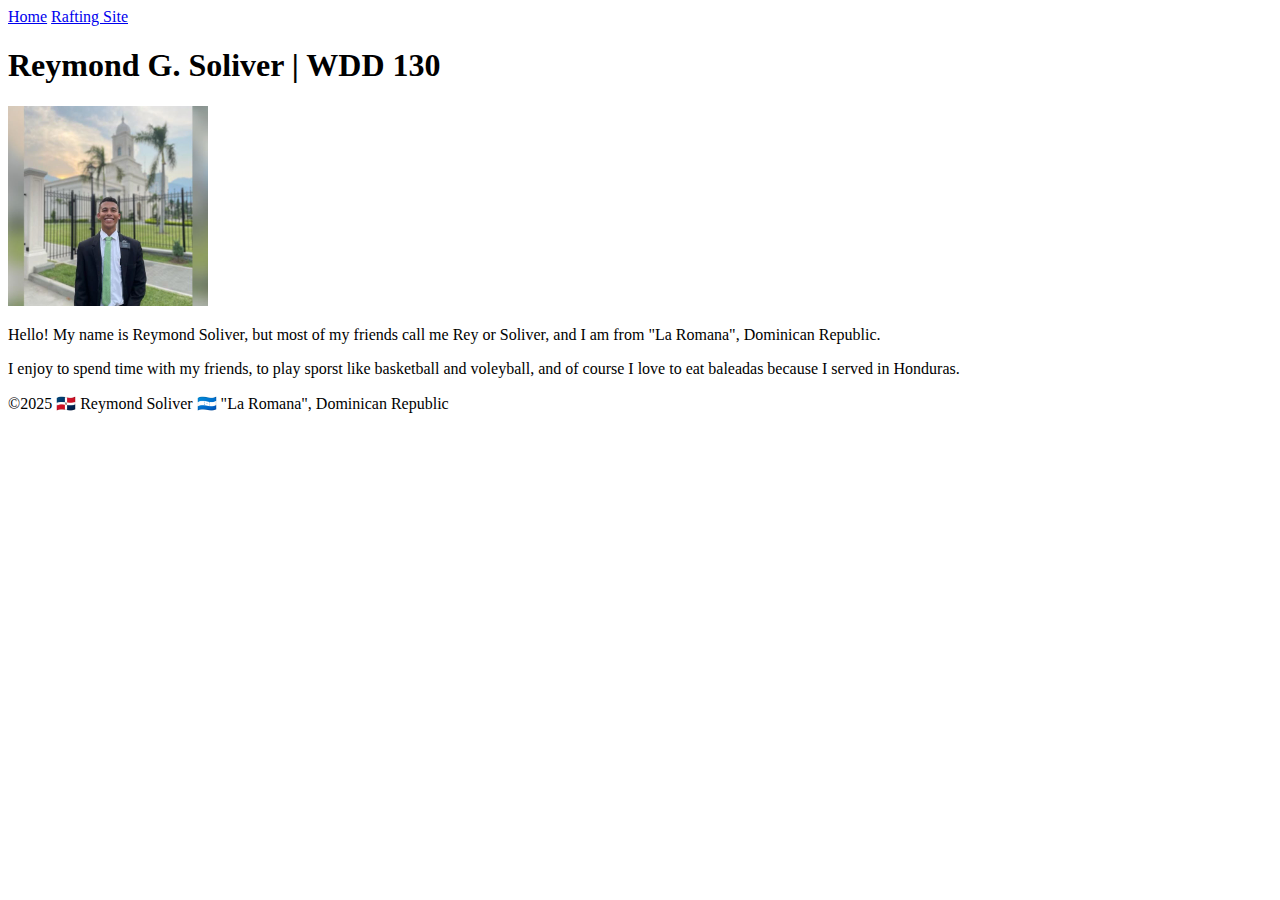
<file: index.html>
<!DOCTYPE html>
<html lang="en-US">
<head>
  <meta charset="utf-8">
  <meta name="viewport" content="width=device-width,initial-scale=1.0">
  <title> Reymond G. Soliver | WDD 130</title>
</head>
<body>
  <header>
    <nav>
      <a href="#">Home</a>
      <a href="wwr/">Rafting Site</a>
    </nav>
  </header>
  <main>
    <h1>Reymond G. Soliver | WDD 130</h1>
    <img src="images/profile.jpg" alt="Hello, my name is Reymond Soliver" width="200">
    <p>Hello! My name is Reymond Soliver, but most of my friends call me Rey or Soliver, and I am from "La Romana", Dominican Republic.</p>
    <p>I enjoy to spend time with my friends, to play sporst like basketball and voleyball, and of course I love to eat baleadas because I served in Honduras.</p>
  </main>
  <footer>
    <p>©2025 🇩🇴 Reymond Soliver 🇭🇳 "La Romana", Dominican Republic</p>
  </footer>
</body>
</html>
</file>
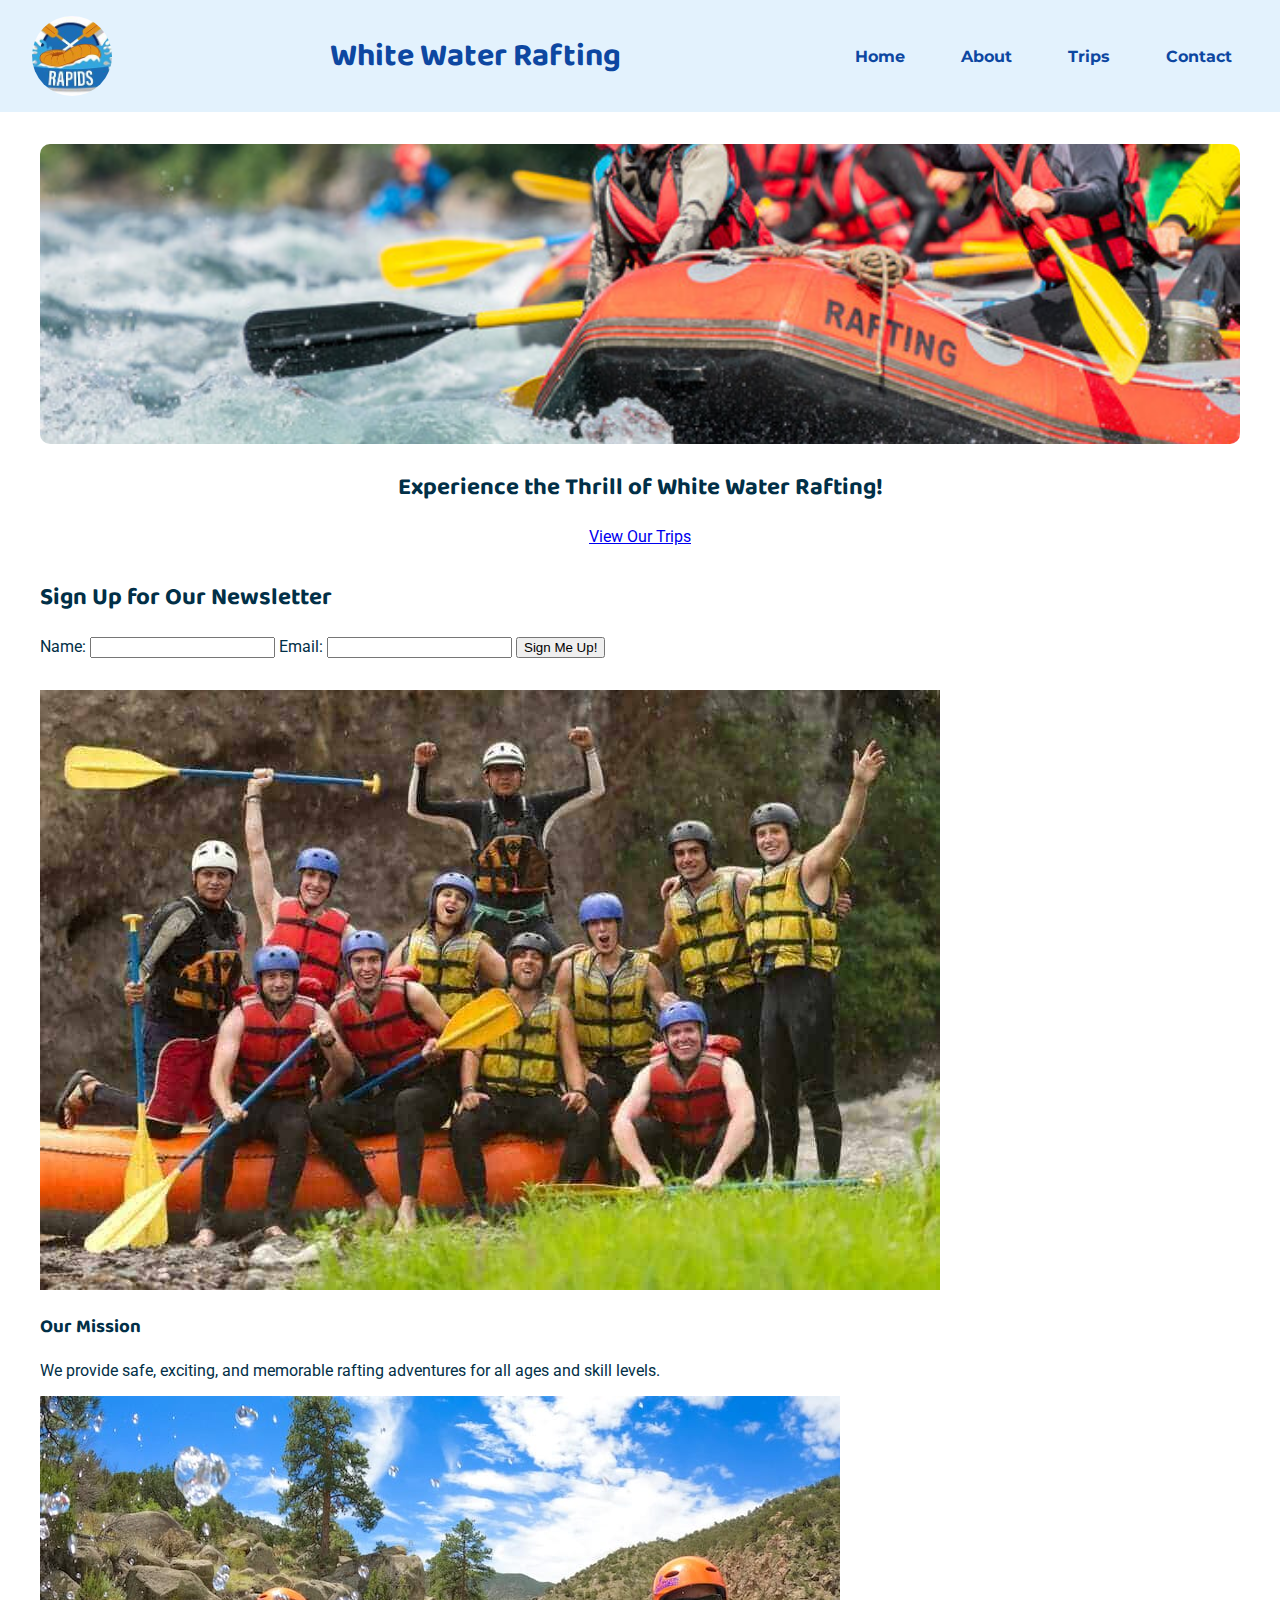
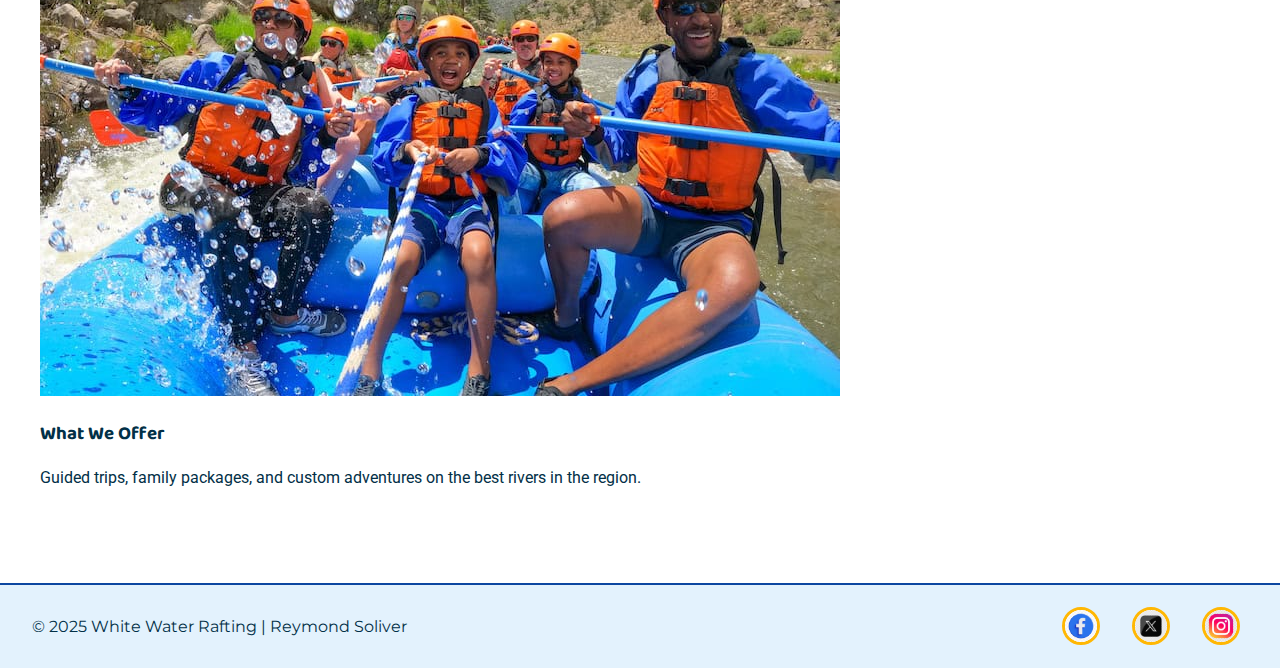
<file: wwr/index.html>
<!DOCTYPE html>
<html lang="en">
<head>
  <meta charset="UTF-8">
  <meta name="viewport" content="width=device-width, initial-scale=1.0">
  <title>Home | White Water Rafting</title>
  <meta name="description" content="Welcome to White Water Rafting. Discover our adventures, sign up for our newsletter, and book your trip today!">
  <link href="https://fonts.googleapis.com/css2?family=Baloo+2:wght@400;700&family=Roboto:wght@400;700&family=Montserrat:wght@400;700&display=swap" rel="stylesheet">
  <link rel="stylesheet" href="styles/styles.css">
</head>
<body>
  <header>
    <img src="images/logo.jpeg" alt="White Water Rafting Logo" class="logo">
    <h1>White Water Rafting</h1>
    <nav>
      <ul>
        <li><a href="index.html">Home</a></li>
        <li><a href="about.html">About</a></li>
        <li><a href="trips.html">Trips</a></li>
        <li><a href="contact.html">Contact</a></li>
      </ul>
    </nav>
  </header>
  <main>
    <!-- Hero Section -->
    <section class="hero">
      <img src="images/hero.jpg" alt="Rafting Adventure" class="hero-img">
      <div class="hero-heading">
        <h2>Experience the Thrill of White Water Rafting!</h2>
        <a href="trips.html" class="cta-btn">View Our Trips</a>
      </div>
    </section>
    <!-- Newsletter Signup -->
    <section class="newsletter-signup">
      <h2>Sign Up for Our Newsletter</h2>
      <form>
        <label for="newsletter-name">Name:</label>
        <input type="text" id="newsletter-name" name="newsletter-name" required>
        <label for="newsletter-email">Email:</label>
        <input type="email" id="newsletter-email" name="newsletter-email" required>
        <button type="submit">Sign Me Up!</button>
      </form>
    </section>
    <!-- Company Purpose and Offerings  -->
    <section class="company-info-grid">
      <div>
        <img src="images/rafting1.jpg" alt="Rafting Group">
        <h3>Our Mission</h3>
        <p>We provide safe, exciting, and memorable rafting adventures for all ages and skill levels.</p>
      </div>
      <div>
        <img src="images/rafting2.jpeg" alt="River Rapids">
        <h3>What We Offer</h3>
        <p>Guided trips, family packages, and custom adventures on the best rivers in the region.</p>
      </div>
    </section>
  </main>
  <footer>
    <p>&copy; 2025 White Water Rafting | Reymond Soliver</p>
    <div class="socials">
      <a href="https://facebook.com" target="_blank"><img src="images/facebook.avif" alt="Facebook"></a>
      <a href="https://twitter.com" target="_blank"><img src="images/twitter.webp" alt="X"></a>
      <a href="https://instagram.com" target="_blank"><img src="images/instagram.avif" alt="Instagram"></a>
    </div>
  </footer>
</body>
</html>
</file>
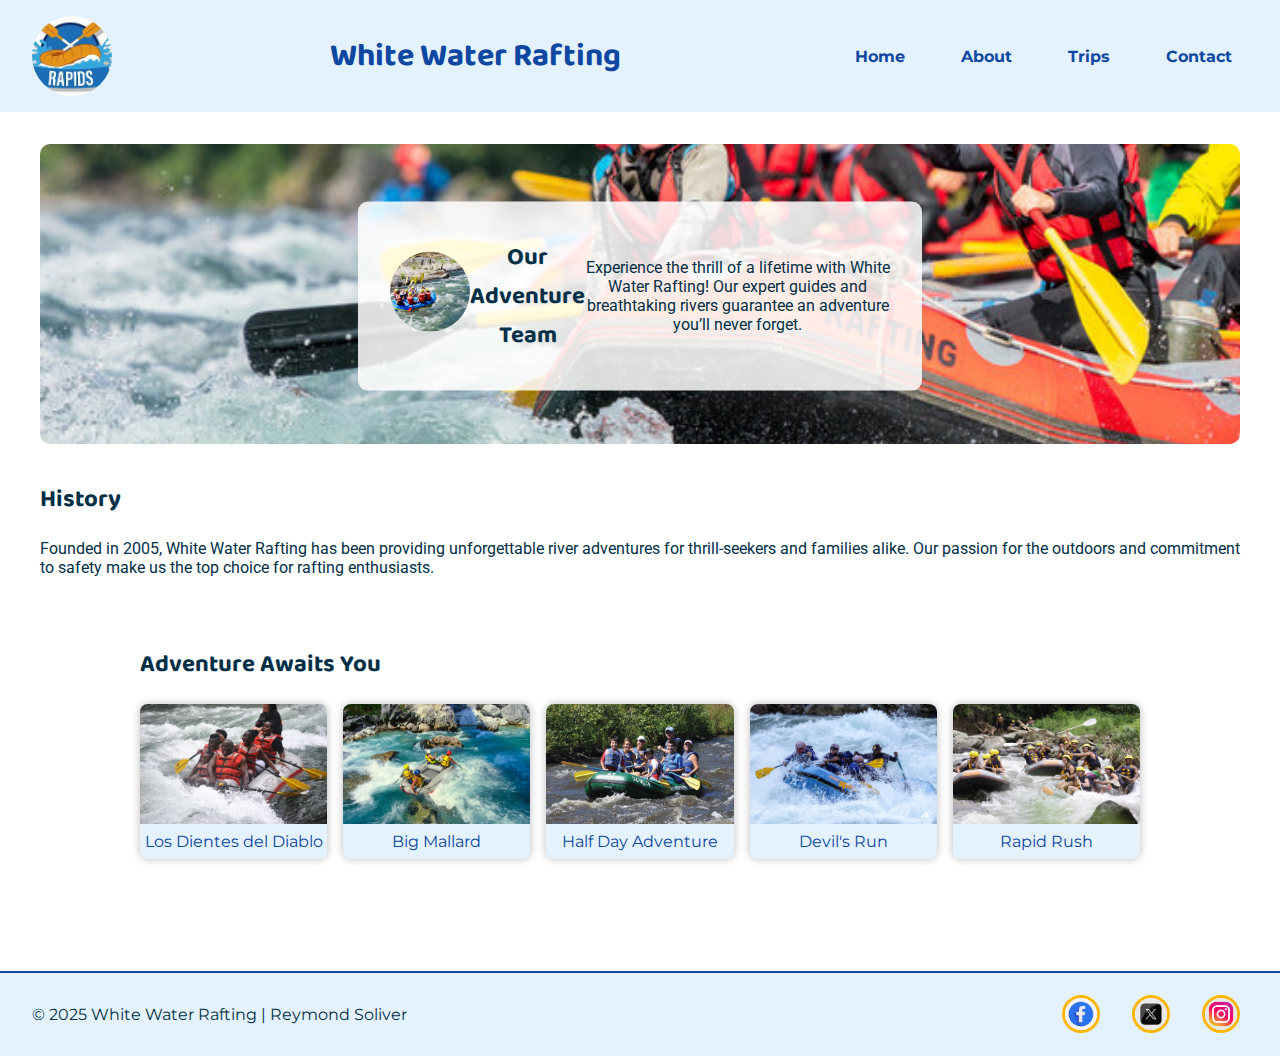
<file: wwr/about.html>
<!DOCTYPE html>
<html lang="en">
<head>
    <meta charset="UTF-8">
    <meta name="viewport" content="width=device-width, initial-scale=1.0">
    <title>About | White Water Rafting</title>
    <!-- Google Fonts: Baloo 2 for headings, Roboto for text -->
    <link href="https://fonts.googleapis.com/css2?family=Baloo+2:wght@400;700&family=Roboto:wght@400;700&family=Montserrat:wght@400;700&display=swap" rel="stylesheet">
    <!-- Vincula tu CSS externo -->
    <link rel="stylesheet" href="styles/styles.css">
</head>
<body>
    <header>
        <img src="images/logo.jpeg" alt="White Water Rafting Logo" class="logo">
        <h1>White Water Rafting</h1>
        <nav>
            <ul>
                <li><a href="index.html">Home</a></li>
                <li><a href="about.html">About</a></li>
                <li><a href="trips.html">Trips</a></li>
                <li><a href="contact.html">Contact</a></li>
            </ul>
        </nav>
    </header>
    <main>
        <div class="hero">
            <img src="images/hero.jpg" alt="Rafting Adventure" class="hero-img">
            <article>
                <img src="images/article.jfif" alt="Rafting Group" class="hero-article-img">
                <h2>Our Adventure Team</h2>
                <p>Experience the thrill of a lifetime with White Water Rafting! Our expert guides and breathtaking rivers guarantee an adventure you’ll never forget.</p>
            </article>
        </div>
        <section class="history-section">
            <h2>History</h2>
            <p>Founded in 2005, White Water Rafting has been providing unforgettable river adventures for thrill-seekers and families alike. Our passion for the outdoors and commitment to safety make us the top choice for rafting enthusiasts.</p>
        </section>
        <section class="adventure-gallery">
            <h2>Adventure Awaits You</h2>
            <div class="adventures">
                <figure>
                    <img src="images/adventure1.jpg" alt="Los Dientes del Diablo">
                    <figcaption>Los Dientes del Diablo</figcaption>
                </figure>
                <figure>
                    <img src="images/adventure2.jpg" alt="Big Mallard">
                    <figcaption>Big Mallard</figcaption>
                </figure>
                <figure>
                    <img src="images/adventure3.jpg" alt="Half Day Adventure">
                    <figcaption>Half Day Adventure</figcaption>
                </figure>
                <figure>
                    <img src="images/adventure4.jpg" alt="Devil's Run">
                    <figcaption>Devil's Run</figcaption>
                </figure>
                <figure>
                    <img src="images/adventure5.jpg" alt="Rapid Rush">
                    <figcaption>Rapid Rush</figcaption>
                </figure>
            </div>
        </section>
    </main>
    <footer>
        <p>&copy; 2025 White Water Rafting | Reymond Soliver</p>
        <div class="socials">
            <a href="https://facebook.com" target="_blank">
                <img src="images/facebook.avif" alt="Facebook">
            </a>
            <a href="https://twitter.com" target="_blank">
                <img src="images/twitter.webp" alt="X">
            </a>
            <a href="https://instagram.com" target="_blank">
                <img src="images/instagram.avif" alt="Instagram">
            </a>
        </div>
    </footer>
</body>
</html>
</file>
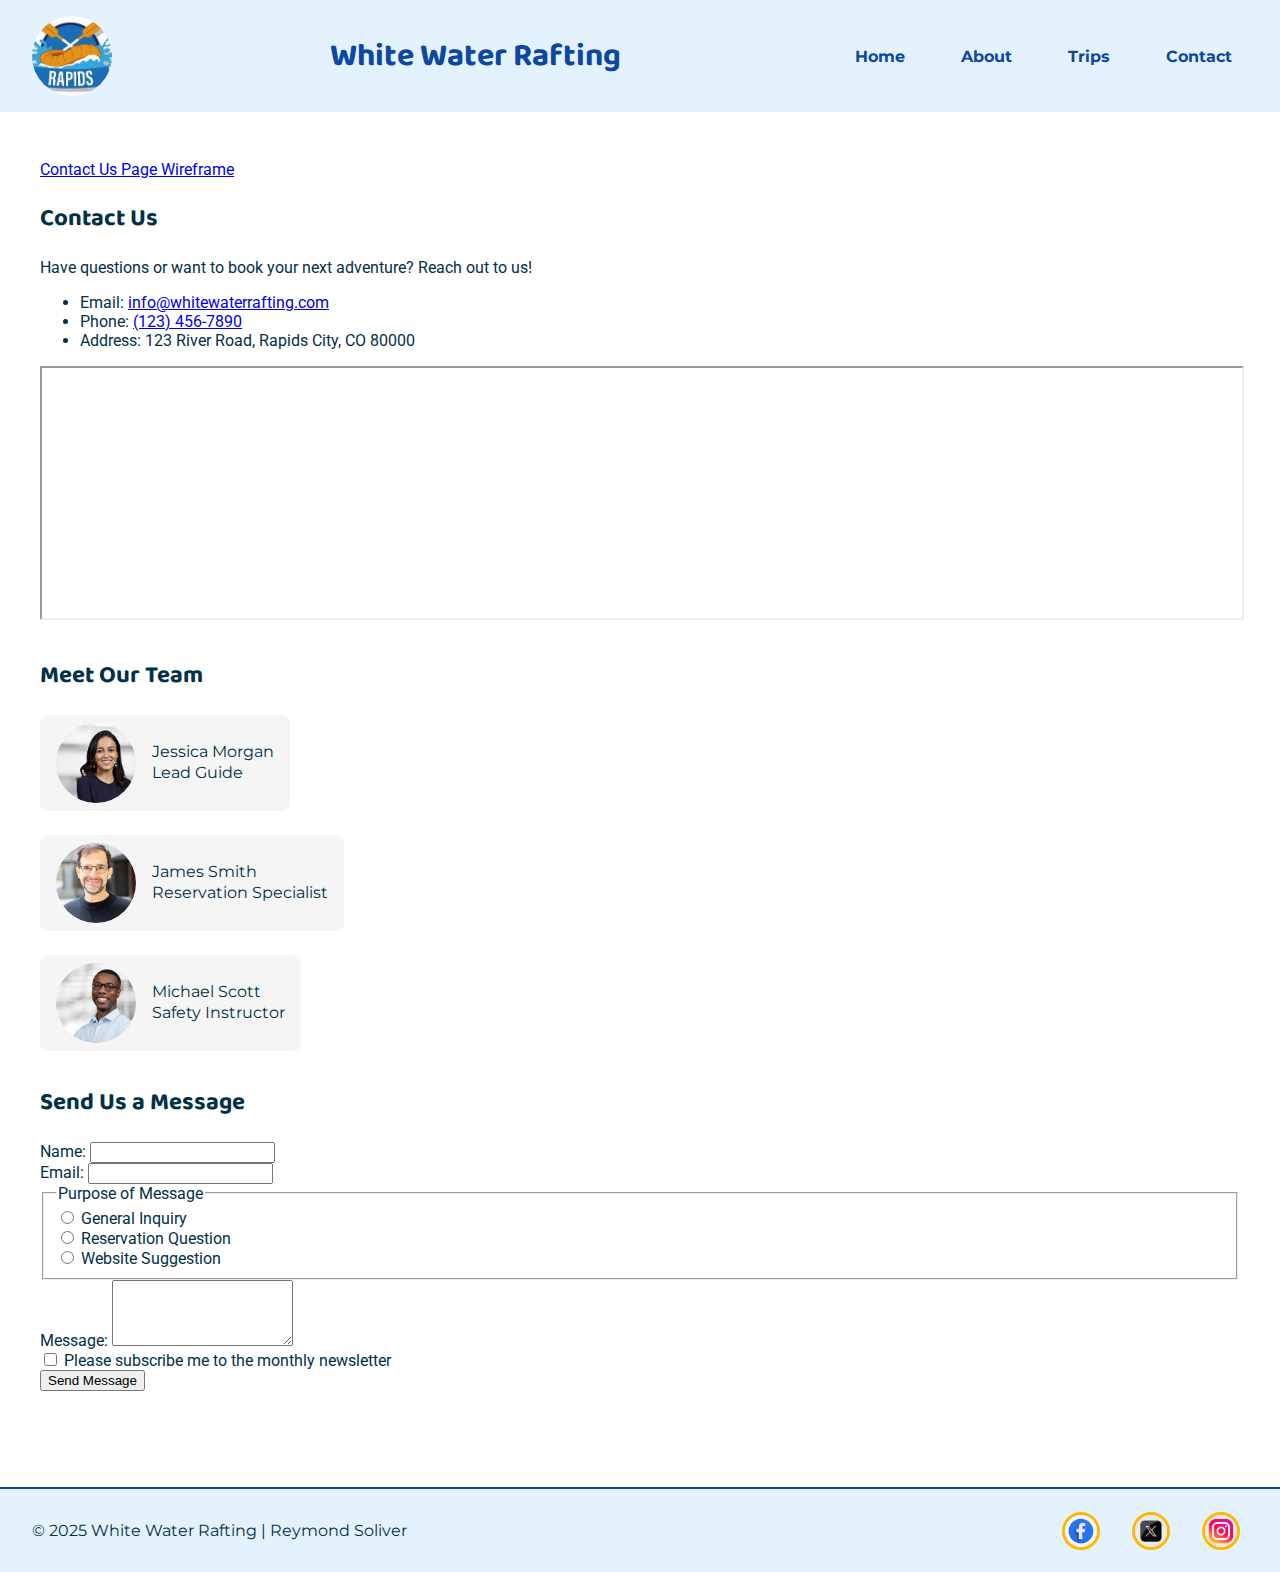
<file: wwr/contact.html>
<!DOCTYPE html>
<html lang="en">
<head>
    <meta charset="UTF-8">
    <meta name="viewport" content="width=device-width, initial-scale=1.0">
    <title>Contact | White Water Rafting</title>
    <meta name="description" content="Contact White Water Rafting for questions, reservations, or more information about our river adventures. Reach out to our team today!">
    <!-- Google Fonts: Baloo 2 for headings, Roboto for text -->
    <link href="https://fonts.googleapis.com/css2?family=Baloo+2:wght@400;700&family=Roboto:wght@400;700&family=Montserrat:wght@400;700&display=swap" rel="stylesheet">
    <link rel="stylesheet" href="styles/styles.css">
</head>
<body>
    <header>
        <img src="images/logo.jpeg" alt="White Water Rafting Logo" class="logo">
        <h1>White Water Rafting</h1>
        <nav>
            <ul>
                <li><a href="index.html">Home</a></li>
                <li><a href="about.html">About</a></li>
                <li><a href="trips.html">Trips</a></li>
                <li><a href="contact.html">Contact</a></li>
            </ul>
        </nav>
    </header>
    <main>
        <p>
          <a href="https://app.moqups.com/JwfA6JREy26HEYUzsOmD8vkCmn5OBxCp/view/page/ad64222d5" target="_blank">
            Contact Us Page Wireframe
          </a>
        </p>
        <section class="contact-info">
            <h2>Contact Us</h2>
            <p>Have questions or want to book your next adventure? Reach out to us!</p>
            <ul>
                <li>Email: <a href="mailto:info@whitewaterrafting.com">info@whitewaterrafting.com</a></li>
                <li>Phone: <a href="tel:+1234567890">(123) 456-7890</a></li>
                <li>Address: 123 River Road, Rapids City, CO 80000</li>
            </ul>
            <div class="map-container">
                <!-- Google Map embed example, remove style attribute if present -->
                <iframe src="https://www.google.com/maps/embed?pb=!1m18!1m12!1m3!1d3151.835434509374!2d144.9537363155042!3d-37.81627974202198!2m3!1f0!2f0!3f0!3m2!1i1024!2i768!4f13.1!3m3!1m2!1s0x6ad65d43f1f1f1f1%3A0x5045675218ce6e0!2s123%20River%20Rd%2C%20Rapids%20City%2C%20CO%2080000!5e0!3m2!1sen!2sus!4v1620000000000" width="100%" height="250" allowfullscreen="" loading="lazy" referrerpolicy="no-referrer-when-downgrade"></iframe>
            </div>
        </section>
        <section class="employee-profiles">
            <h2>Meet Our Team</h2>
            <div class="profiles">
                <figure>
                    <img src="images/employee1.jpg" alt="Jessica Morgan - Lead Guide">
                    <figcaption>Jessica Morgan<br>Lead Guide</figcaption>
                </figure>
                <figure>
                    <img src="images/employee2.jpeg" alt="James Smith - Reservation Specialist">
                    <figcaption>James Smith<br>Reservation Specialist</figcaption>
                </figure>
                <figure>
                    <img src="images/employee3.jpg" alt="Michael Scott - Safety Instructor">
                    <figcaption>Michael Scott<br>Safety Instructor</figcaption>
                </figure>
            </div>
        </section>
        <section class="contact-form-section">
            <h2>Send Us a Message</h2>
            <form>
                <div class="form-item column2">
                    <label for="username">Name:</label>
                    <input type="text" id="username" name="username" required>
                </div>
                <div class="form-item column2">
                    <label for="useremail">Email:</label>
                    <input type="email" id="useremail" name="useremail" required>
                </div>
                <fieldset>
                    <legend>Purpose of Message</legend>
                    <div class="form-item">
                        <input type="radio" id="general" name="purpose" value="general" required>
                        <label for="general">General Inquiry</label>
                    </div>
                    <div class="form-item">
                        <input type="radio" id="reservation" name="purpose" value="reservation">
                        <label for="reservation">Reservation Question</label>
                    </div>
                    <div class="form-item">
                        <input type="radio" id="suggestion" name="purpose" value="suggestion">
                        <label for="suggestion">Website Suggestion</label>
                    </div>
                </fieldset>
                <div class="form-item">
                    <label for="message">Message:</label>
                    <textarea id="message" name="message" rows="4" required></textarea>
                </div>
                <div class="form-item">
                    <input type="checkbox" id="subscribe" name="subscribe">
                    <label for="subscribe">Please subscribe me to the monthly newsletter</label>
                </div>
                <button type="submit">Send Message</button>
            </form>
        </section>
    </main>
    <footer>
        <p>&copy; 2025 White Water Rafting | Reymond Soliver</p>
        <div class="socials">
            <a href="https://facebook.com" target="_blank">
                <img src="images/facebook.avif" alt="Facebook">
            </a>
            <a href="https://twitter.com" target="_blank">
                <img src="images/twitter.webp" alt="X">
            </a>
            <a href="https://instagram.com" target="_blank">
                <img src="images/instagram.avif" alt="Instagram">
            </a>
        </div>
    </footer>
</body>
</html>
</file>
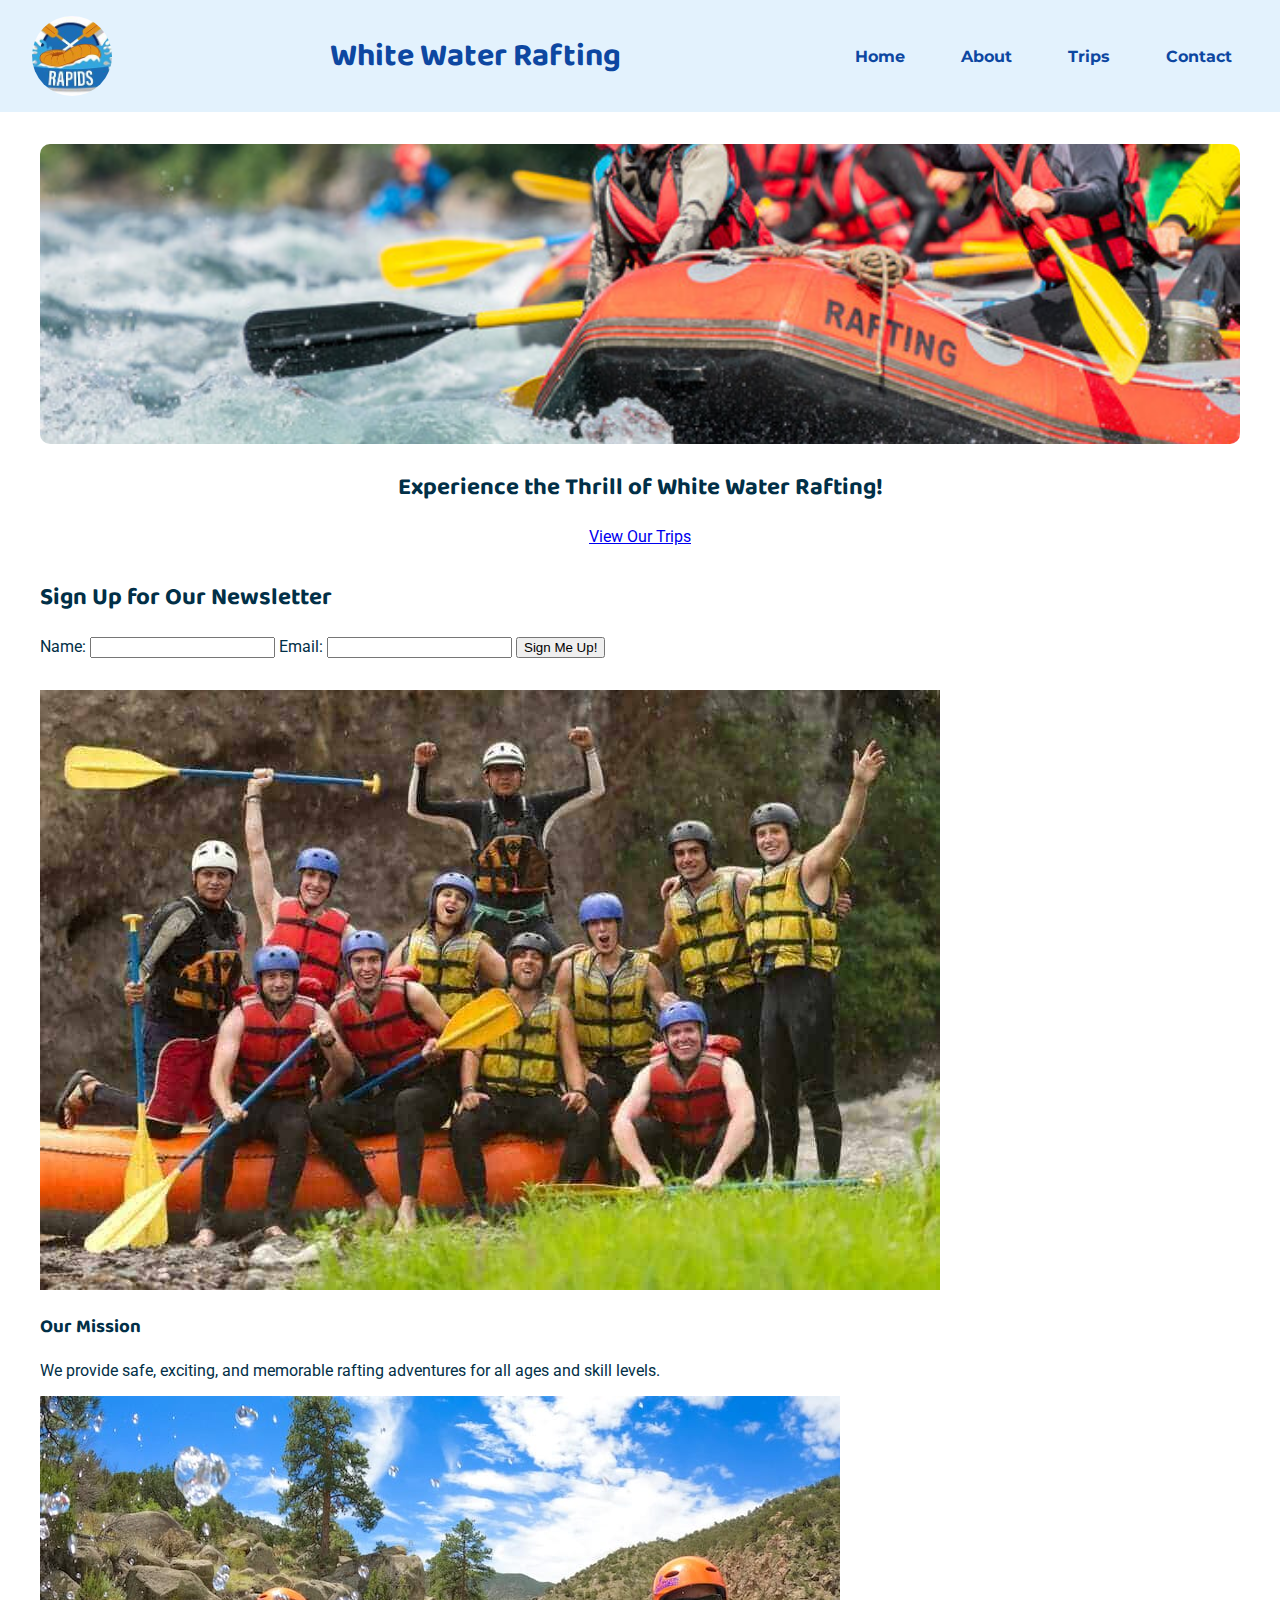
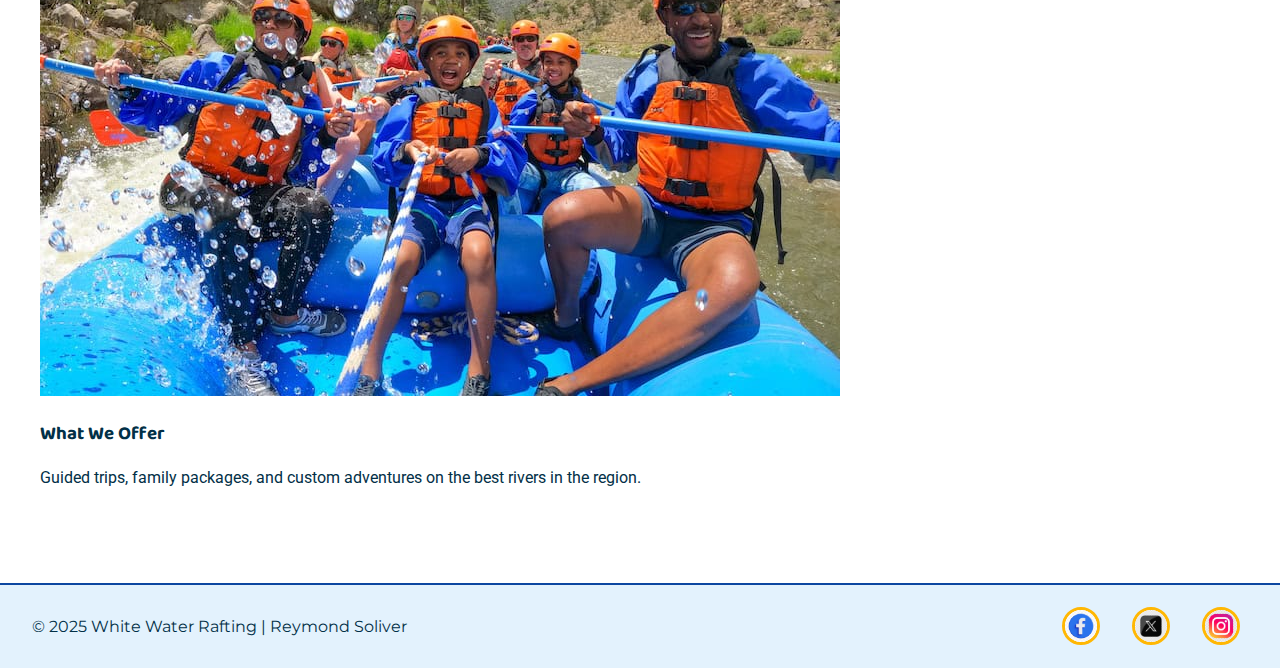
<file: wwr/home.html>
<!DOCTYPE html>
<html lang="en">
<head>
  <meta charset="UTF-8">
  <meta name="viewport" content="width=device-width, initial-scale=1.0">
  <title>Home | White Water Rafting</title>
  <meta name="description" content="Welcome to White Water Rafting. Discover our adventures, sign up for our newsletter, and book your trip today!">
  <link href="https://fonts.googleapis.com/css2?family=Baloo+2:wght@400;700&family=Roboto:wght@400;700&family=Montserrat:wght@400;700&display=swap" rel="stylesheet">
  <link rel="stylesheet" href="styles/styles.css">
</head>
<body>
  <header>
    <img src="images/logo.jpeg" alt="White Water Rafting Logo" class="logo">
    <h1>White Water Rafting</h1>
    <nav>
      <ul>
        <li><a href="index.html">Home</a></li>
        <li><a href="about.html">About</a></li>
        <li><a href="trips.html">Trips</a></li>
        <li><a href="contact.html">Contact</a></li>
      </ul>
    </nav>
  </header>
  <main>
    <!-- Hero Section -->
    <section class="hero">
      <img src="images/hero.jpg" alt="Rafting Adventure" class="hero-img">
      <div class="hero-heading">
        <h2>Experience the Thrill of White Water Rafting!</h2>
        <a href="trips.html" class="cta-btn">View Our Trips</a>
      </div>
    </section>
    <!-- Newsletter Signup -->
    <section class="newsletter-signup">
      <h2>Sign Up for Our Newsletter</h2>
      <form>
        <label for="newsletter-name">Name:</label>
        <input type="text" id="newsletter-name" name="newsletter-name" required>
        <label for="newsletter-email">Email:</label>
        <input type="email" id="newsletter-email" name="newsletter-email" required>
        <button type="submit">Sign Me Up!</button>
      </form>
    </section>
    <!-- Company Purpose and Offerings  -->
    <section class="company-info-grid">
      <div>
        <img src="images/rafting1.jpg" alt="Rafting Group">
        <h3>Our Mission</h3>
        <p>We provide safe, exciting, and memorable rafting adventures for all ages and skill levels.</p>
      </div>
      <div>
        <img src="images/rafting2.jpeg" alt="River Rapids">
        <h3>What We Offer</h3>
        <p>Guided trips, family packages, and custom adventures on the best rivers in the region.</p>
      </div>
    </section>
  </main>
  <footer>
    <p>&copy; 2025 White Water Rafting | Reymond Soliver</p>
    <div class="socials">
      <a href="https://facebook.com" target="_blank"><img src="images/facebook.avif" alt="Facebook"></a>
      <a href="https://twitter.com" target="_blank"><img src="images/twitter.webp" alt="X"></a>
      <a href="https://instagram.com" target="_blank"><img src="images/instagram.avif" alt="Instagram"></a>
    </div>
  </footer>
</body>
</html>
</file>
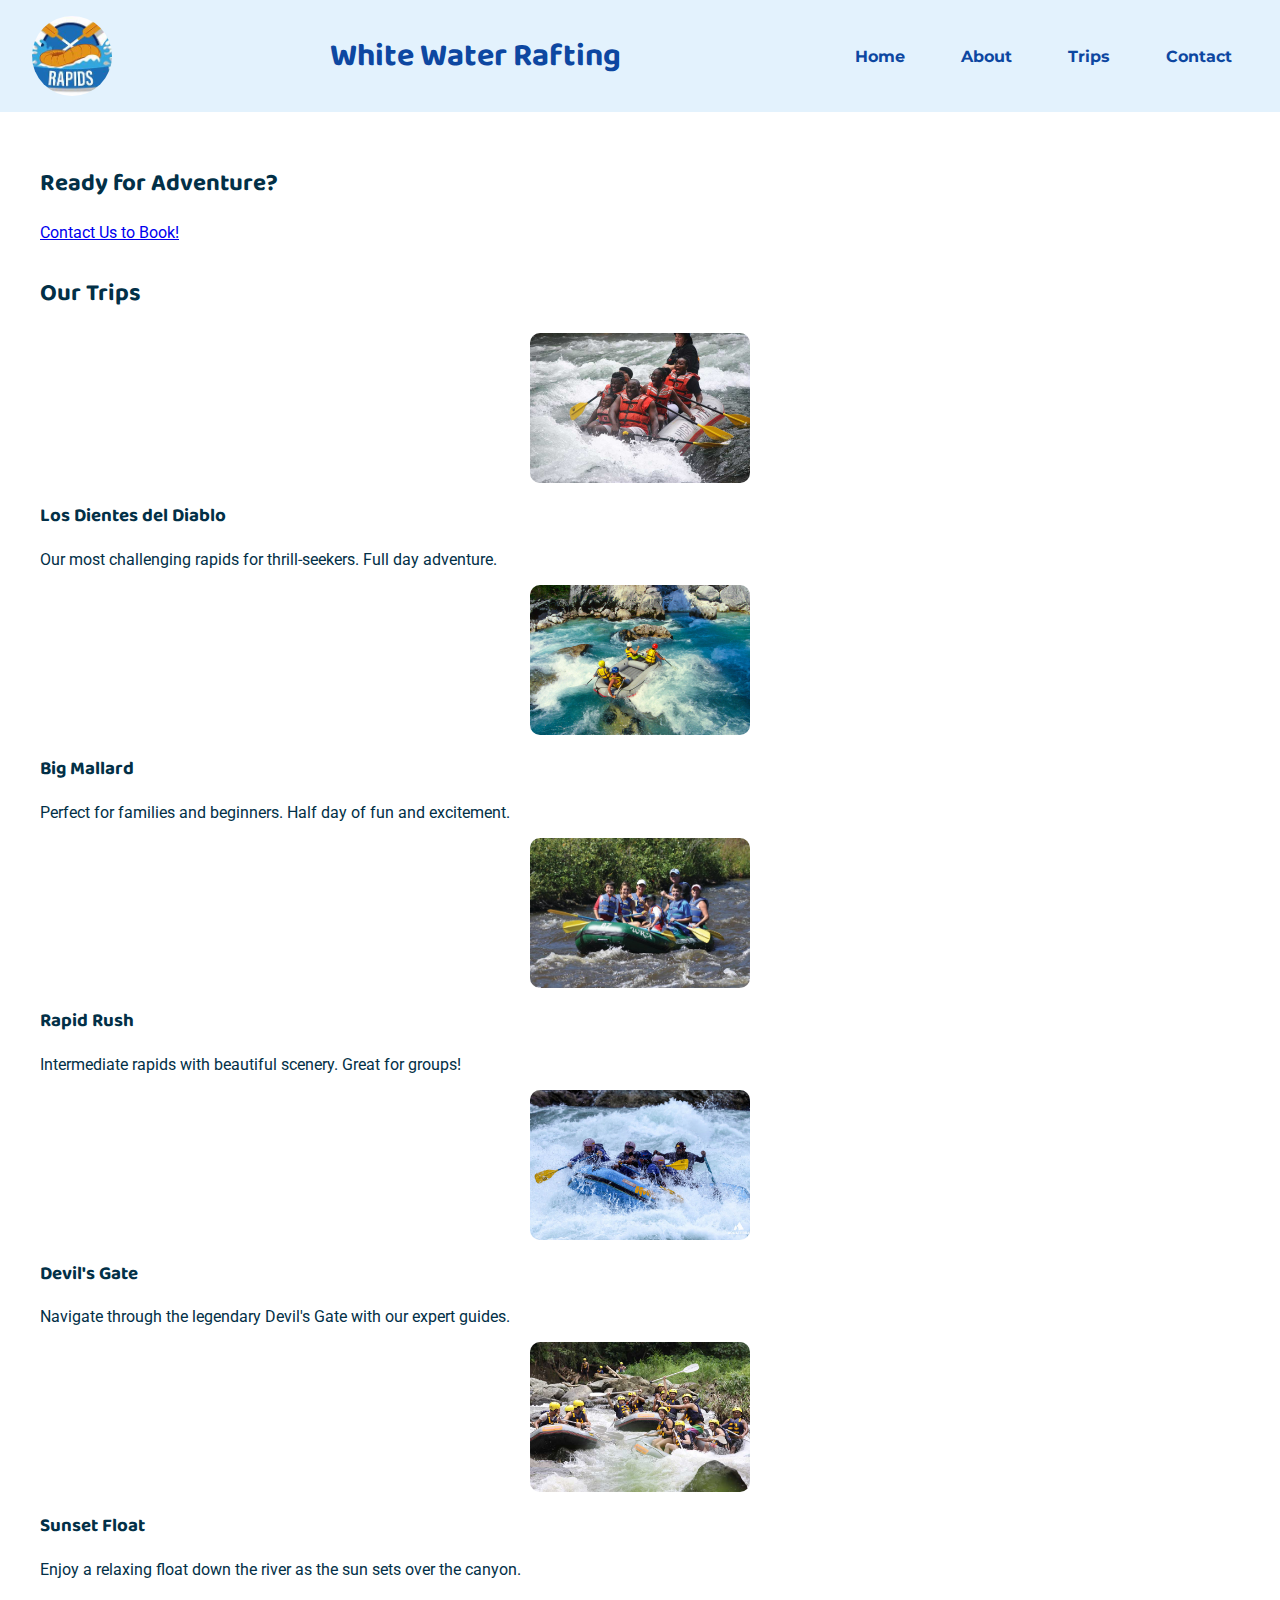
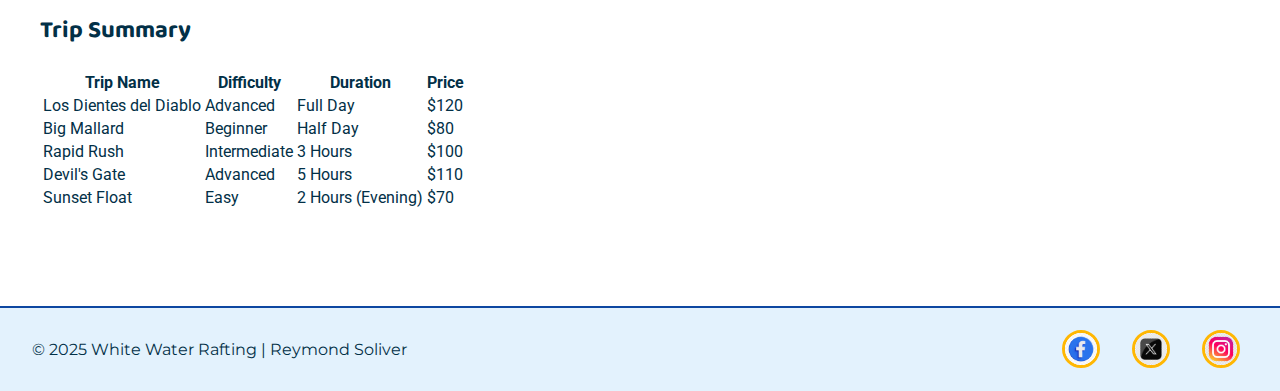
<file: wwr/trips.html>
<!DOCTYPE html>
<html lang="en">
<head>
  <meta charset="UTF-8">
  <meta name="viewport" content="width=device-width, initial-scale=1.0">
  <title>Trips | White Water Rafting</title>
  <meta name="description" content="Explore our exciting rafting trips. Find details, photos, and book your adventure today!">
  <link href="https://fonts.googleapis.com/css2?family=Baloo+2:wght@400;700&family=Roboto:wght@400;700&family=Montserrat:wght@400;700&display=swap" rel="stylesheet">
  <link rel="stylesheet" href="styles/styles.css">
  <style>
    .trips-grid img {
      width: 220px;
      height: 150px;
      object-fit: cover;
      border-radius: 10px;
      display: block;
      margin: 0 auto 1rem auto;
    }
  </style>
</head>
<body>
  <header>
    <img src="images/logo.jpeg" alt="White Water Rafting Logo" class="logo">
    <h1>White Water Rafting</h1>
    <nav>
      <ul>
        <li><a href="index.html">Home</a></li>
        <li><a href="about.html">About</a></li>
        <li><a href="trips.html">Trips</a></li>
        <li><a href="contact.html">Contact</a></li>
      </ul>
    </nav>
  </header>
  <main>
    <section class="trips-cta">
      <h2>Ready for Adventure?</h2>
      <a href="contact.html" class="cta-btn">Contact Us to Book!</a>
    </section>
    <section class="trips-list">
      <h2>Our Trips</h2>
      <div class="trips-grid">
        <div class="trip">
          <img src="images/adventure1.jpg" alt="Los Dientes del Diablo">
          <h3>Los Dientes del Diablo</h3>
          <p>Our most challenging rapids for thrill-seekers. Full day adventure.</p>
        </div>
        <div class="trip">
          <img src="images/adventure2.jpg" alt="Big Mallard">
          <h3>Big Mallard</h3>
          <p>Perfect for families and beginners. Half day of fun and excitement.</p>
        </div>
        <div class="trip">
          <img src="images/adventure3.jpg" alt="Rapid Rush">
          <h3>Rapid Rush</h3>
          <p>Intermediate rapids with beautiful scenery. Great for groups!</p>
        </div>
        <div class="trip">
          <img src="images/adventure4.jpg" alt="Devil's Gate">
          <h3>Devil's Gate</h3>
          <p>Navigate through the legendary Devil's Gate with our expert guides.</p>
        </div>
        <div class="trip">
          <img src="images/adventure5.jpg" alt="Sunset Float">
          <h3>Sunset Float</h3>
          <p>Enjoy a relaxing float down the river as the sun sets over the canyon.</p>
        </div>
      </div>
    </section>
    <section class="trips-table">
      <h2>Trip Summary</h2>
      <table>
        <thead>
          <tr>
            <th>Trip Name</th>
            <th>Difficulty</th>
            <th>Duration</th>
            <th>Price</th>
          </tr>
        </thead>
        <tbody>
          <tr>
            <td>Los Dientes del Diablo</td>
            <td>Advanced</td>
            <td>Full Day</td>
            <td>$120</td>
          </tr>
          <tr>
            <td>Big Mallard</td>
            <td>Beginner</td>
            <td>Half Day</td>
            <td>$80</td>
          </tr>
          <tr>
            <td>Rapid Rush</td>
            <td>Intermediate</td>
            <td>3 Hours</td>
            <td>$100</td>
          </tr>
          <tr>
            <td>Devil's Gate</td>
            <td>Advanced</td>
            <td>5 Hours</td>
            <td>$110</td>
          </tr>
          <tr>
            <td>Sunset Float</td>
            <td>Easy</td>
            <td>2 Hours (Evening)</td>
            <td>$70</td>
          </tr>
        </tbody>
      </table>
    </section>
  </main>
  <footer>
    <p>&copy; 2025 White Water Rafting | Reymond Soliver</p>
    <div class="socials">
      <a href="https://facebook.com" target="_blank"><img src="images/facebook.avif" alt="Facebook"></a>
      <a href="https://twitter.com" target="_blank"><img src="images/twitter.webp" alt="X"></a>
      <a href="https://instagram.com" target="_blank"><img src="images/instagram.avif" alt="Instagram"></a>
    </div>
  </footer>
</body>
</html>
</file>
<file: wwr/styles/styles.css>
/* Google Fonts:
<link href="https://fonts.googleapis.com/css2?family=Baloo+2:wght@400;700&family=Roboto:wght@400;700&display=swap" rel="stylesheet">
*/

/* 10. :root pseudo-class selector with color variables */
:root {
    --primary-color: #0077B6;
    --secondary-color: #90E0EF;
    --accent1-color: #FFB703;
    --accent2-color: #023047;
    --text-color: #023047;
    --footer-bg: #023047;
    --white: #fff;
}

/* General styles */
body {
    font-family: 'Roboto', Arial, sans-serif;
}

h1, h2, h3, h4, h5, h6, nav a {
    font-family: 'Baloo 2', cursive, Arial, sans-serif;
}

body {
    color: var(--text-color);
    background: var(--white);
    margin: 0;
    padding: 0;
}

/* Header Grid Layout */
header {
    display: grid;
    grid-template-columns: auto 1fr auto;
    align-items: center;
    padding: 1rem 2rem;
    background: #e3f2fd;
    gap: 1rem;
}

header .logo {
    width: 80px;
    height: 80px;
    object-fit: cover;
    border-radius: 50%;
}

header h1 {
    font-family: 'Baloo 2', cursive;
    font-size: 2rem;
    color: #0d47a1;
    margin: 0;
    text-align: center;
}

header nav ul {
    display: flex;
    gap: 1.5rem;
    list-style: none;
    margin: 0;
    padding: 0;
}

header nav ul li a {
    text-decoration: none;
    color: #0d47a1;
    font-family: 'Montserrat', sans-serif;
    font-weight: 700;
    padding: 0.5rem 1rem;
    border-radius: 5px;
    transition: background 0.2s;
}

header nav ul li a:hover {
    background: #bbdefb;
}

/* 11. CSS Hero */
.hero {
    position: relative;
    text-align: center;
    margin-bottom: 2rem;
}

.hero-img {
    width: 100%;
    height: 300px;
    object-fit: cover;
    border-radius: 10px;
}

.hero h1 {
    position: absolute;
    top: 30px;
    left: 40px;
    color: var(--white);
    background: rgba(0,119,182,0.8);
    padding: 0.5rem 1.5rem;
    border-radius: 8px;
    font-size: 2.5rem;
    z-index: 2;
    font-family: 'Montserrat', Arial, sans-serif;
}

.hero article {
    position: absolute;
    top: 50%;
    left: 50%;
    transform: translate(-50%, -50%);
    background: rgba(255,255,255,0.85);
    padding: 1rem 2rem;
    border-radius: 10px;
    box-shadow: 0 0 20px #888;
    max-width: 400px;
    display: flex;
    align-items: center;
    z-index: 2;
    max-width: 500px;
    box-shadow: 0 2px 8px rgba(0,119,182,0.08);
}

/* 12. CSS Float for hero article image */
.hero-article-img {
    width: 80px;
    height: 80px;
    border-radius: 50%;
    object-fit: cover;
    margin-bottom: 0.5rem;
    float: right;
}

/* Main sections */
main {
    max-width: 1200px;
    margin: 0 auto;
    padding: 2rem;
}

section {
    margin-bottom: 2rem;
}

.adventure-gallery {
    max-width: 1000px;
    margin: 2rem auto;
    padding: 1rem;
}

.adventures {
    display: grid;
    grid-template-columns: repeat(5, 1fr);
    gap: 1rem;
}

.adventures figure {
    margin: 0;
    background: #e3f2fd;
    border-radius: 8px;
    overflow: hidden;
    box-shadow: 0 0 8px #bbb;
    text-align: center;
}

.adventures img {
    width: 100%;
    height: 120px;
    object-fit: cover;
    display: block;
}

.adventures figcaption {
    font-family: 'Montserrat', sans-serif;
    font-size: 1rem;
    color: #0d47a1;
    padding: 0.5rem 0;
}

/* Footer */
footer {
    display: flex;
    justify-content: space-between;
    align-items: center;
    padding: 1rem 2rem;
    background: #e3f2fd;
    border-top: 2px solid #0d47a1;
    margin-top: 2rem;
}

footer p {
    margin-bottom: 1rem;
    font-size: 1rem;
    font-family: 'Montserrat', Arial, sans-serif;
}

footer a {
    display: inline-block;
    margin: 0 0.5rem;
    vertical-align: middle;
    text-decoration: none; /* 13. No text-decoration for social icons */
}

footer .socials {
    display: flex;
    gap: 1rem;
}

footer .socials img {
    width: 32px;
    height: 32px;
    object-fit: cover;
    border-radius: 50%;
    transition: box-shadow 0.2s;
}

footer .socials img:hover {
    box-shadow: 0 0 10px #1976d2;
}

footer img {
    width: 96px;
    height: 96px;
    object-fit: contain;
    vertical-align: middle;
    border-radius: 50%;
    background: var(--white);
    transition: box-shadow 0.2s, border 0.2s;
    border: 3px solid var(--accent1-color);
}

footer img:hover {
    box-shadow: 0 2px 8px var(--secondary-color);
    border: 3px solid var(--primary-color);
}

.profiles {
    display: flex;
    flex-direction: column;
    gap: 1.5rem;
    align-items: flex-start;
}

.profiles figure {
    display: flex;
    align-items: center;
    gap: 1rem;
    background: #f5f5f5;
    border-radius: 8px;
    padding: 0.5rem 1rem;
    margin: 0;
}

.profiles img {
    width: 80px;
    height: 80px;
    border-radius: 50%;
    object-fit: cover;
    margin-bottom: 0;
}

.profiles figcaption {
    text-align: left;
    font-family: 'Montserrat', sans-serif;
    font-size: 1rem;
    color: #023047;
    line-height: 1.3;
}
</file>
